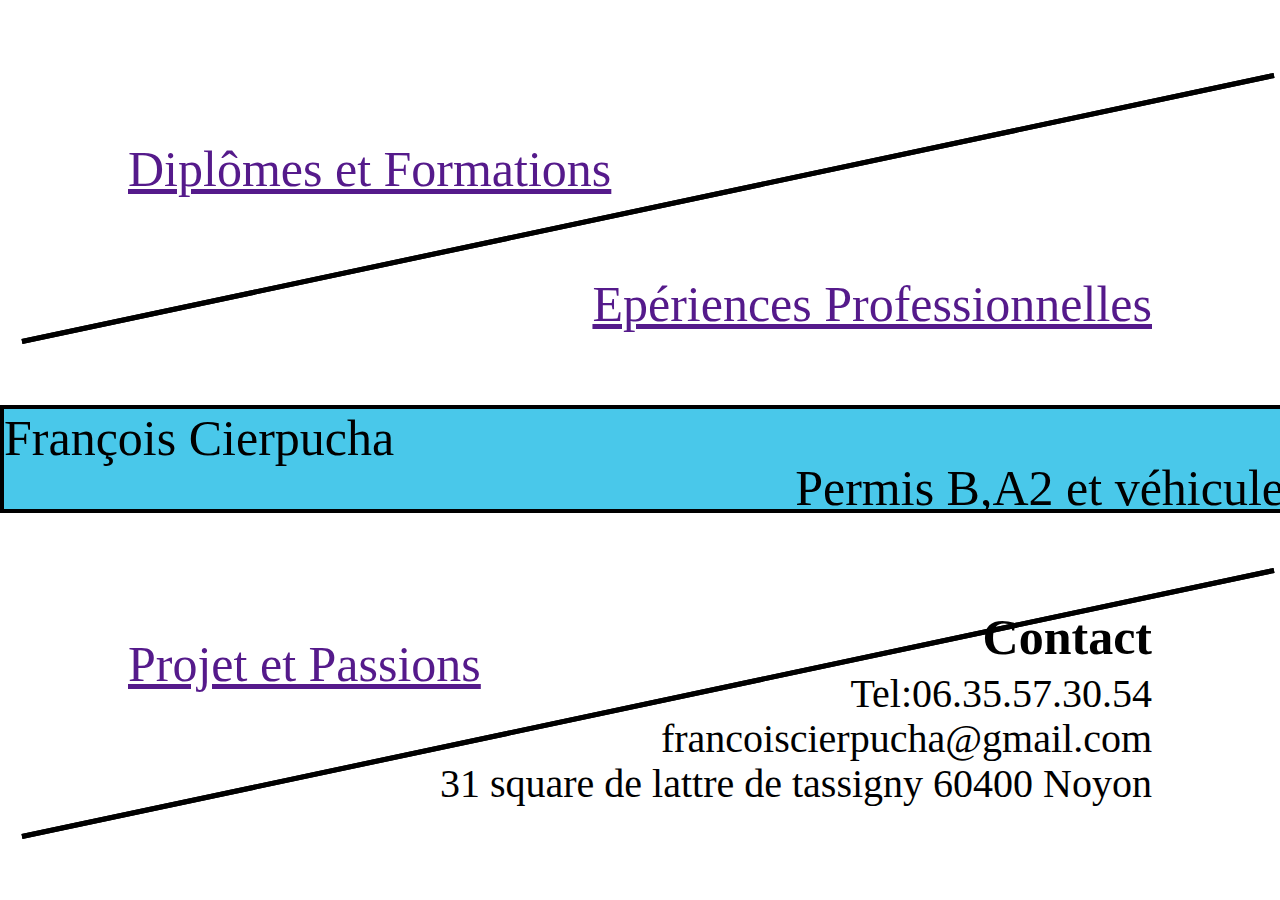
<file: index.html>
<!DOCTYPE html>
<html lang="en" dir="ltr" />
  <head>
    <meta charset="utf-8">
    <link rel="stylesheet" href="style.css" />
    <title>CV François Cierpucha</title>
  </head>
  <body>
    <!--  <div id="studentpicture">
        <img src="image/diplome-e1546155954245.jpg" alt="student picture">
      </div>-->
      <!--<div id="clavier">
        <img src="image/clavier-azerty.jpg" alt="Clavier Azerty">
      </div>-->
    <p class="Paper"><a href="">Diplômes et Formations</a></p>
    <div id="line1">
      <hr color="black" size="5">
    </div>
    <p class="exp"><a href="">Epériences Professionnelles</a></p>
    <div id="centerrectangel">
      <p class="Name">François Cierpucha</p>
      <p class="Allowed">Permis B,A2 et véhicule</p>
    </div>
    <p class="project"><a href="">Projet et Passions</a></p>
    <p class="contact"><b>Contact</b></p>
    <p class="Tel">Tel:06.35.57.30.54</p>
    <p class="Mail">francoiscierpucha@gmail.com</p>
    <p class="address">31 square de lattre de tassigny 60400 Noyon</p>
    <div id="line2">
      <hr color="black" size="5">
    </div>
  </body>
</html>


<!--  <div id="triangle"></div>-->
</file>
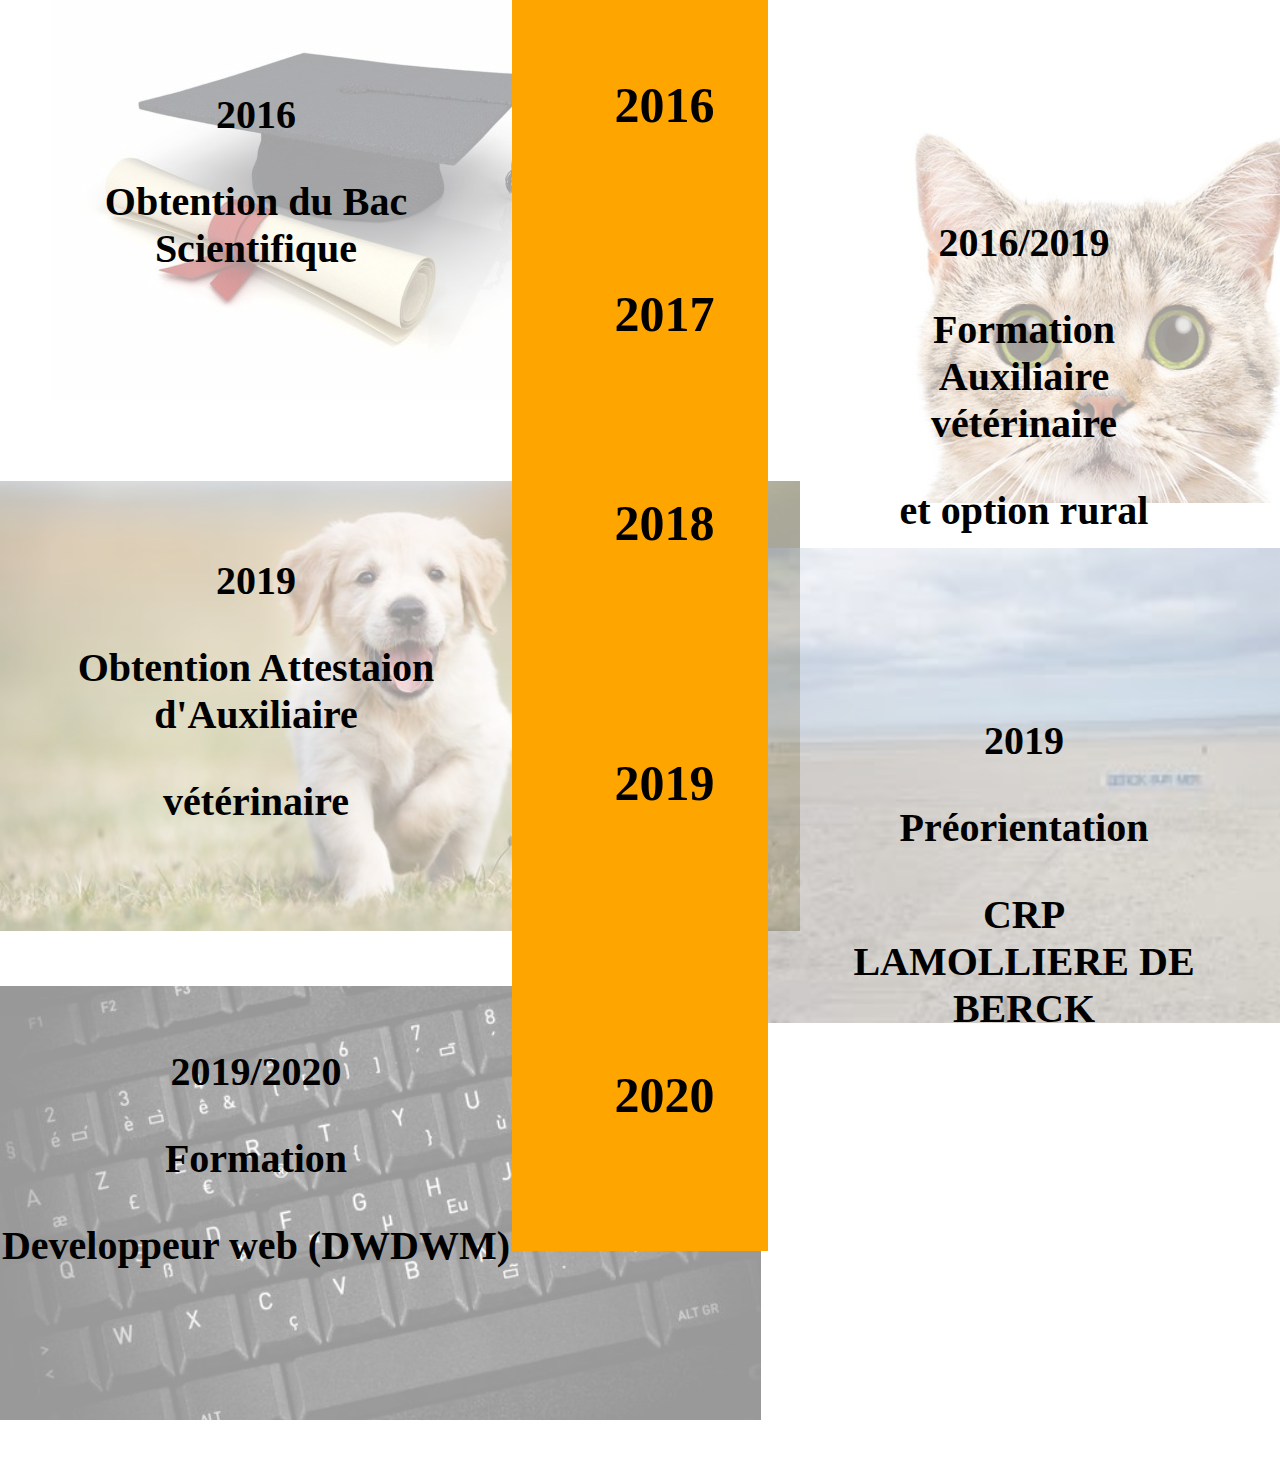
<file: deuxièmre version/diplome/index.html>
<!DOCTYPE html>
<html lang="fr" dir="ltr" />
  <head>
    <meta charset="utf-8">
    <link rel="stylesheet" href="style.css">
    <title>Diplome et Formation</title>
  </head>
  <body>
    <div class="leftboxpicture">
      <div id="diplome"><img src="../image/diplome-e1546155954245.jpg" alt="photo de diplome"></div>
      <div id="dog"><img src="../image/photo-de-chien.jpg" height="450px" width="800px" alt="photo de chien"></div>
      <div id="clavier"><img src="../image/clavier.jpeg" height="434px" width="761px" alt="photo de clavier"></div>
    </div>
    <div class="leftboxword">
      <div id="d2016">
        <p><font face="Arial Narrow"><center><b>2016</b></center></font></p>
        <p><font face="Arial Narrow"><center><b>Obtention du Bac Scientifique</b><center></font></p>
      </div>
      <div id="d2019">
        <p><font face="Arial Narrow"><center><b>2019</b></center></font></p>
        <p><font face="Arial Narrow"><center><b>Obtention Attestaion d'Auxiliaire</b><center></font></p>
        <p><font face="Arial Narrow"><center><b>vétérinaire</b><center></font></p>
      </div>
      <div id="lamanu">
        <p><font face="Arial Narrow"><center><b>2019/2020</b></center></font></p>
        <p><font face="Arial Narrow"><center><b>Formation</b></center></font></p>
        <p><font face="Arial Narrow"><center><b>Developpeur web (DWDWM)</b></center></font></p>
      </div>
    </div>
    <div class="middlebox">
      <div class="date">
        <div id="date2016"><p><font face="Arial Narrow"><b>2016</b></p></div>
        <div id="date2017"><p><font face="Arial Narrow"><b>2017</b></p></div>
        <div id="date2018"><p><font face="Arial Narrow"><b>2018</b></p></div>
        <div id="date2019"><p><font face="Arial Narrow"><b>2019</b></p></div>
        <div id="date2020"><p><font face="Arial Narrow"><b>2020</b></p></div>
      </div>
    </div>
    <div class="rightboxpicture">
      <div id="cat"><img src="../image/chat-trop-chou-600x420.jpg" height="375px" width="550px" alt="photo de chat"></div>
      <div id="beach"><img src="../image/plage.jpeg" height="475px" width="761px" alt="photo de berck-sur-mer"></div>
    </div>
    <div class="rightboxword">
      <div id="ifsa">
        <p><font face="Arial Narrow"><center><b>2016/2019</b></center></font></p>
        <p><font face="Arial Narrow"><center><b>Formation Auxiliaire vétérinaire</b></center></font></p>
        <p><font face="Arial Narrow"><center><b>et option rural</b></center></font></p>
      </div>
      <div id="Berck">
        <p><font face="Arial Narrow"><center><b><b>2019</b></center></font></p>
        <p><font face="Arial Narrow"><center><b>Préorientation</b></center></font></p>
        <p><font face="Arial Narrow"><center><b>CRP LAMOLLIERE DE BERCK</b></center></font></p>
      </div>
    </div>
  </body>
</html>
</file>
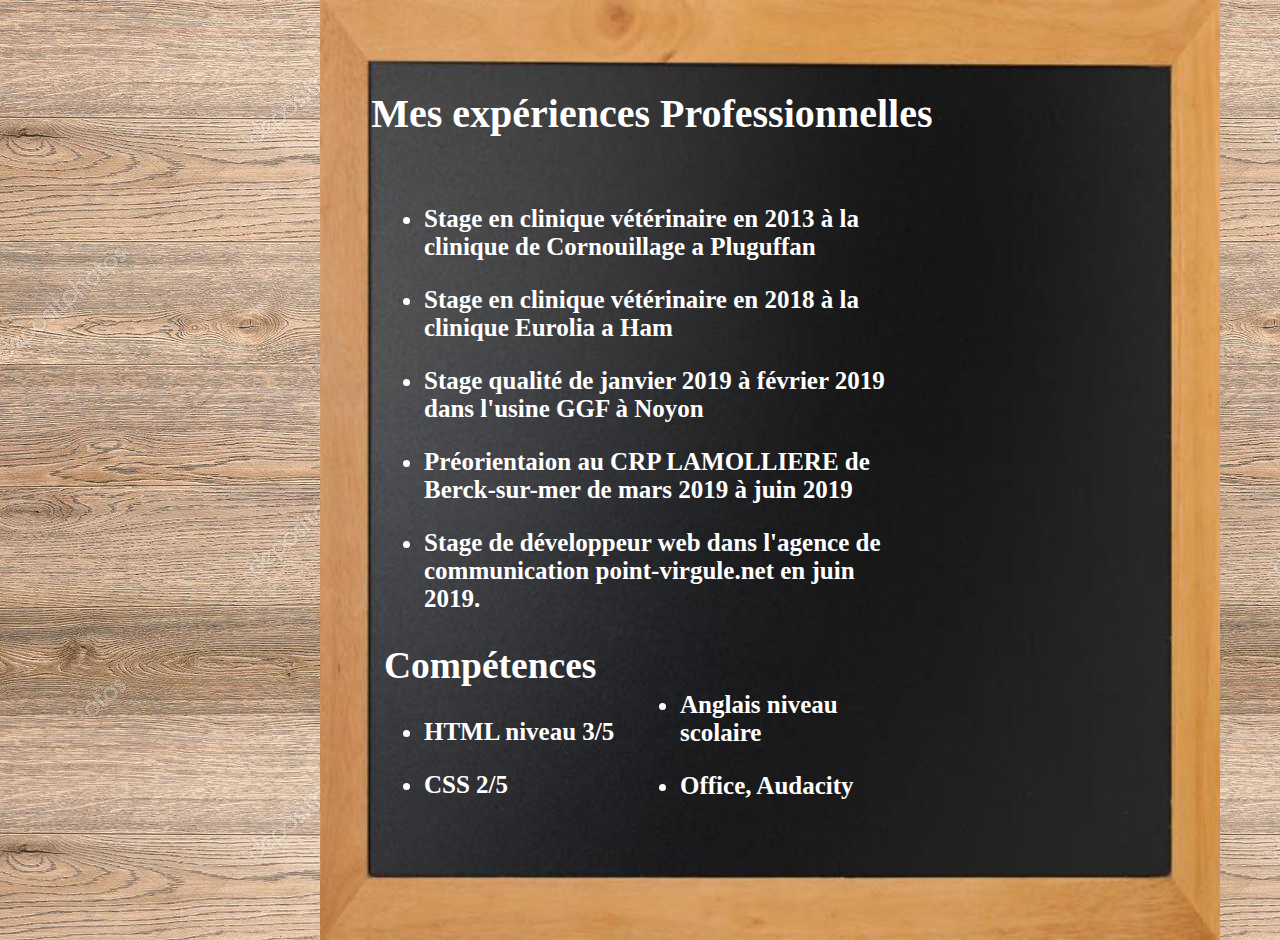
<file: deuxièmre version/expérience/index.html>
<!DOCTYPE html>
<html lang="fr" dir="ltr" />
  <head>
    <meta charset="utf-8">
    <link rel="stylesheet" href="style.css">
    <title>Expérince Professionnel</title>
  </head>
  <body>
      <img id="ardoise" src="../image/Ardoise.jpg" alt="#">
      <h1>Mes expériences Professionnelles</h1>
      <div id="paragraph">
        <ul>
          <li><p><strong>Stage en clinique vétérinaire en 2013 à la clinique de Cornouillage a Pluguffan</strong></p></li>
          <li><p><strong>Stage en clinique vétérinaire en 2018 à la clinique Eurolia a Ham</strong></p></li>
          <li><p><strong>Stage qualité de janvier 2019 à février 2019 dans l'usine GGF à Noyon</strong></p></li>
          <li><p><strong>Préorientaion au CRP LAMOLLIERE de Berck-sur-mer de mars 2019 à juin 2019</strong></p></li>
          <li><p><strong>Stage de développeur web dans l'agence de communication point-virgule.net en juin 2019.</strong></p></li>
        </ul>
        <h2>Compétences</h2>
        <ul>
          <li><p><strong>HTML niveau 3/5</strong></p></li>
          <li><p><strong>CSS 2/5</strong></p></li>
        </ul>
      </div>
      <div id="paragraph2">
        <ul>
          <li><p><strong>Anglais niveau scolaire</strong></p></li>
          <li><p><strong>Office, Audacity</strong></p></li>
        </ul>
      </div>
  </body>
</html>
</file>
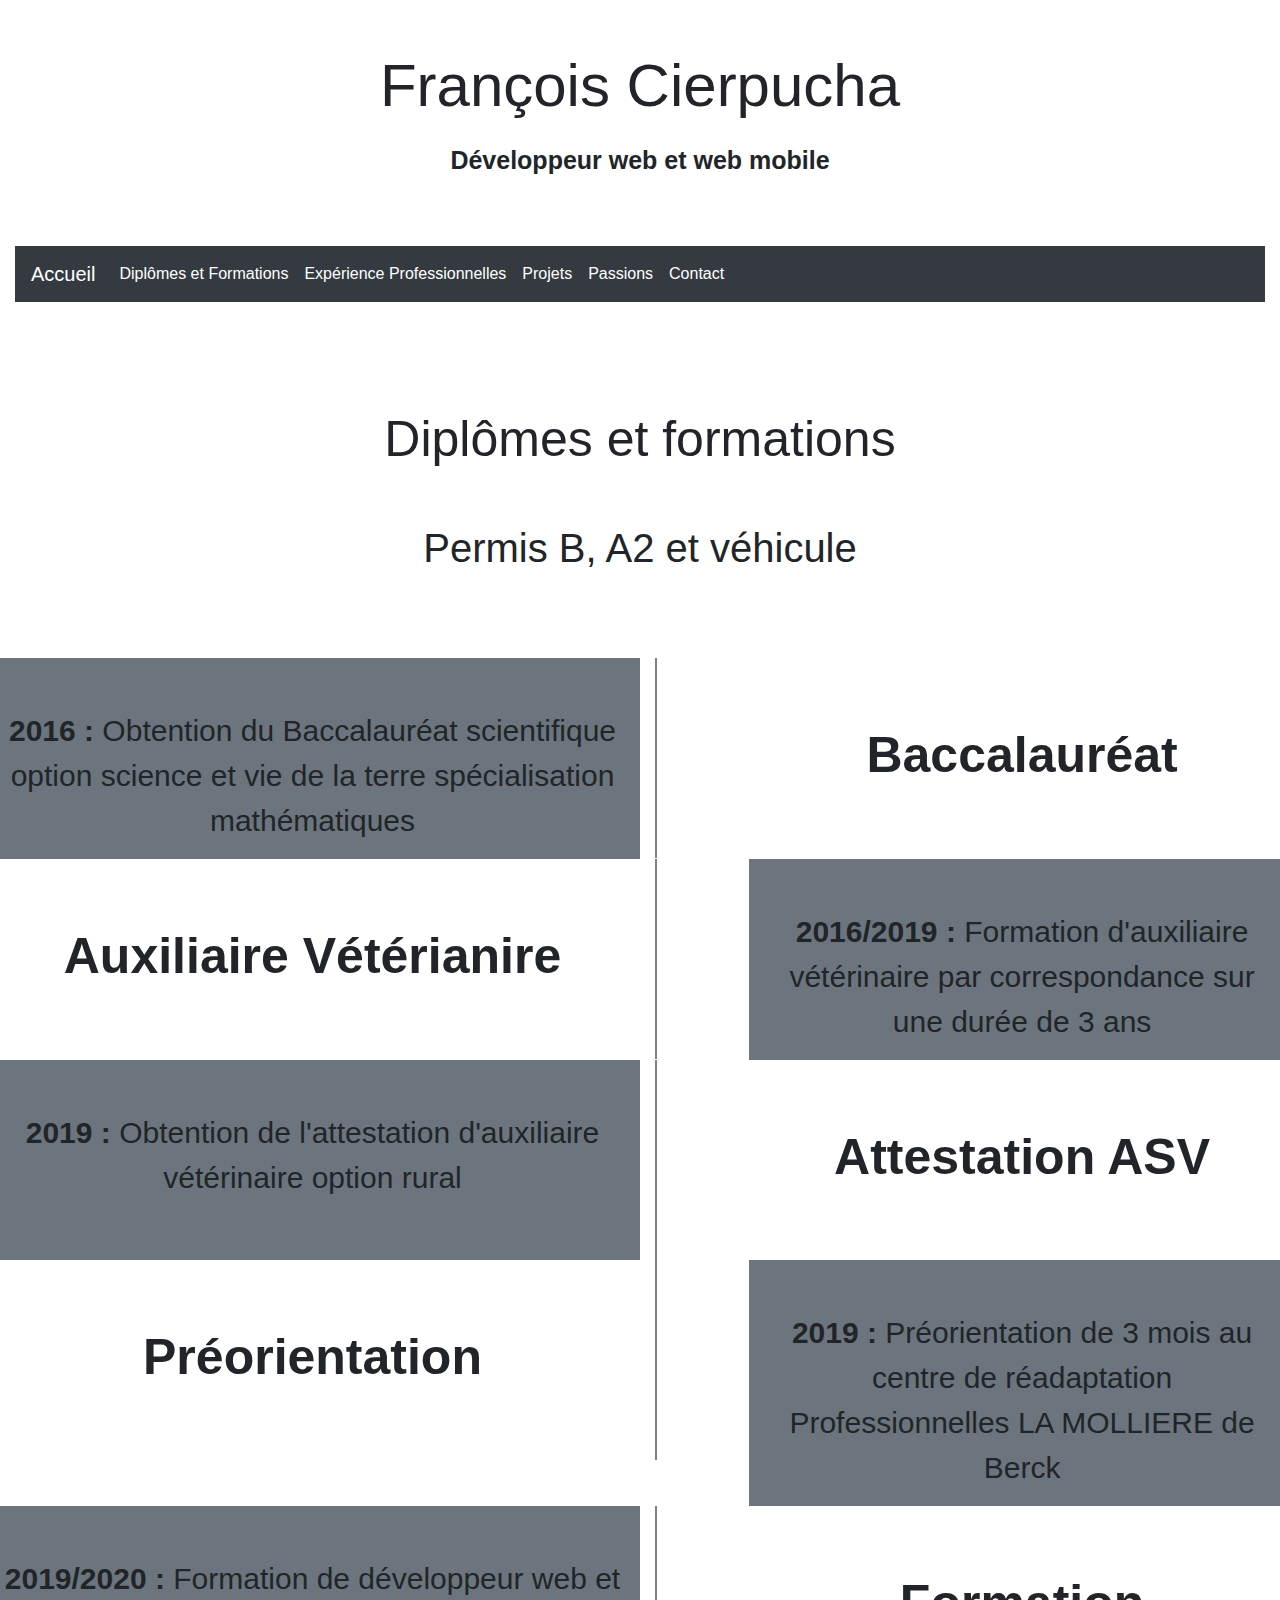
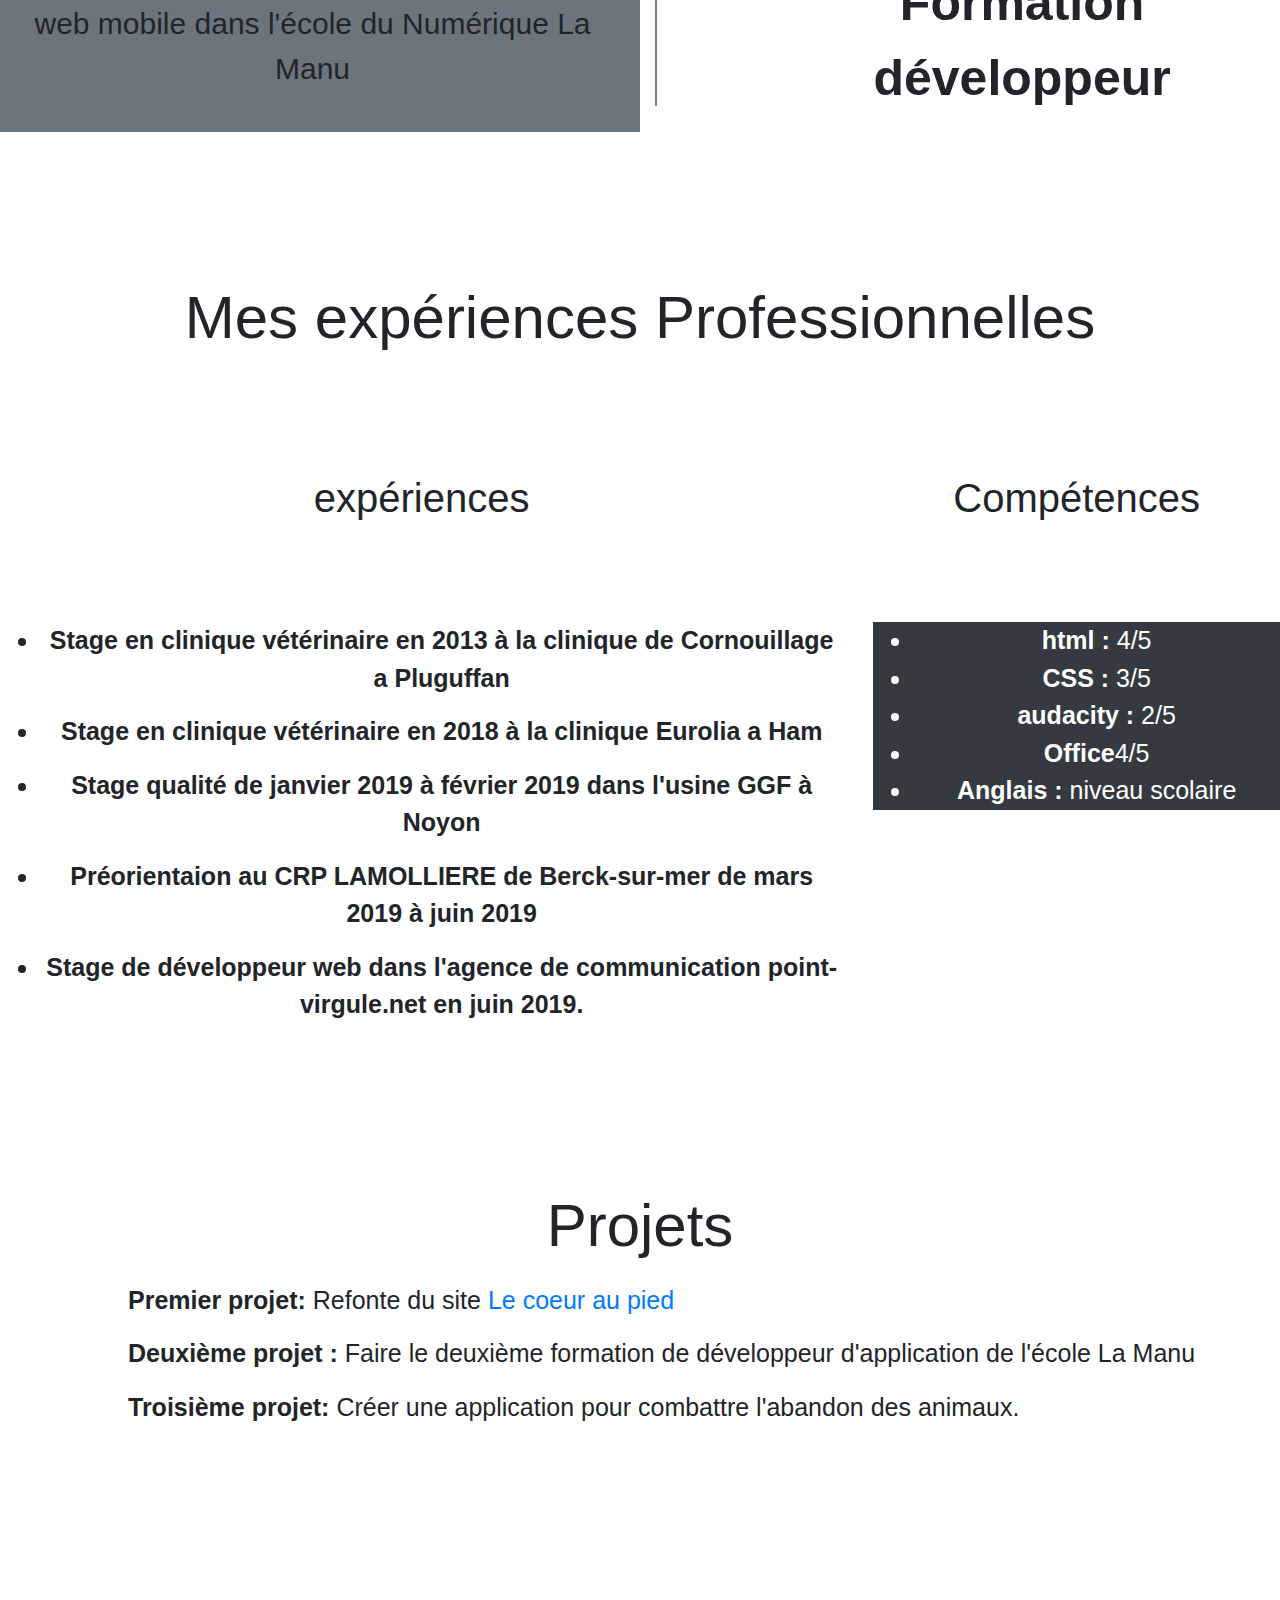
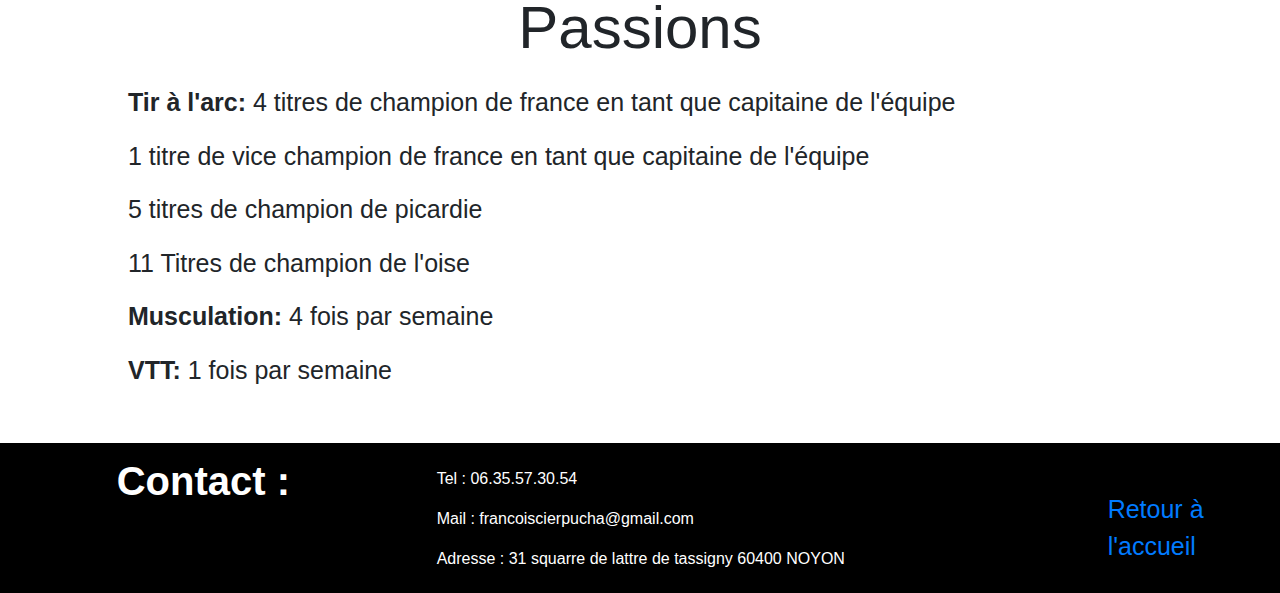
<file: deuxièmre version/home/index.html>
<!DOCTYPE html>
<html lang="fr" dir="ltr" />
  <head>
    <meta charset="utf-8">
    <meta name="viewport" content="width=device-width, initial-scale=1, shrink-to-fit=no"/>
    <link rel="stylesheet" href="https://stackpath.bootstrapcdn.com/bootstrap/4.3.1/css/bootstrap.min.css" integrity="sha384-ggOyR0iXCbMQv3Xipma34MD+dH/1fQ784/j6cY/iJTQUOhcWr7x9JvoRxT2MZw1T" crossorigin="anonymous">
    <link rel="stylesheet" href="style.css">
    <title>CV François Cierpucha</title>
  </head>
  <body>
    <div class="container-fluid">
      <header>
        <div class="row">
          <div class="col-md-12 text-center font-weight-bold">
            <h1> <a name="accueil-ancre"></a> François Cierpucha</h1>
            <p id="titre">Développeur web et web mobile</p>
          </div>
          <div class="col-md-12 text-center">
      </header>
<!-- navebar-->
        <nav class="navbar sticky-top navbar-expand-lg navbar-dark bg-dark">
          <a class="navbar-brand" href="#accueil-ancre">Accueil</a>
          <button class="navbar-toggler" type="button" data-toggle="collapse" data-target="#navbarNavAltMarkup" aria-controls="navbarNavAltMarkup" aria-expanded="false" aria-label="Toggle navigation">
            <span class="navbar-toggler-icon"></span>
          </button>
          <div class="collapse navbar-collapse" id="navbarNavAltMarkup">
            <div class="navbar-nav">
              <a class="nav-item nav-link active" href="#diplome-ancre">Diplômes et Formations <span class="sr-only">(current)</span></a>
              <a class="nav-item nav-link active" href="#expérience-ancre">Expérience Professionnelles</a>
              <a class="nav-item nav-link active" href="#projet-ancre">Projets</a>
              <a class="nav-item nav-link active" href="#passions-ancre">Passions</a>
              <a class="nav-item nav-link active" href="#contact-ancre">Contact</a>
            </div>
          </div>
        </nav>
        </div>
      </div>
<!--titre de la partie diplôme et formations-->
      <div class="row">
        <div class="col-md-12 text-center">
          <div class="d-f">
            <p><a name="diplome-ancre"></a> Diplômes et formations</p>
          </div>
        </div>
      </div>
<!--permis-->
      <div class="row">
        <div class="col-md-12 text-center">
          <div class="permis">
            <p>Permis B, A2 et véhicule</p>
          </div>
        </div>
      </div>
<!--diplome bac-->
      <div class="row">
        <div class="col-md-6 text-center bg-secondary">
          <div class="d-f-d">
            <p><strong>2016 : </strong>Obtention du Baccalauréat scientifique option science et vie de la terre spécialisation mathématiques</p>
          </div>
        </div>
        <div class="col-md-1">
          <div class="chrono-arrow"></div>
        </div>
        <div class="col-md-5 text-center font-weight-bold">
          <div class="d-f-t">
            <p>Baccalauréat</p>
          </div>
        </div>
      </div>
<!--formation ifsa-->
      <div class="row">
        <div class="col-md-6 text-center font-weight-bold">
          <div class="d-f-t">
            <p>Auxiliaire Vétérianire</p>
          </div>
        </div>
        <div class="col-md-1 text-center">
          <div class="chrono-arrow"></div>
        </div>
        <div class="col-md-5 text-center bg-secondary">
          <div class="d-f-d">
            <p><strong>2016/2019 : </strong>Formation d'auxiliaire vétérinaire par correspondance sur une durée de 3 ans</p>
          </div>
        </div>
      </div>
<!--Attestation auxiliaire vétérinaire-->
      <div class="row">
        <div class="col-md-6 text-center bg-secondary">
          <div class="d-f-d">
            <p><strong>2019 : </strong>Obtention de l'attestation d'auxiliaire vétérinaire option rural</p>
          </div>
        </div>
        <div class="col-md-1 text-center">
          <div class="chrono-arrow"></div>
        </div>
          <div class="col-md-5 text-center font-weight-bold">
            <div class="d-f-t">
              <p>Attestation ASV</p>
            </div>
          </div>
      </div>
<!--Préorientation la mollière-->
      <div class="row">
        <div class="col-md-6 text-center font-weight-bold">
          <div class="d-f-t">
            <p>Préorientation</p>
          </div>
        </div>
        <div class="col-md-1 text-center">
          <div class="chrono-arrow"></div>
        </div>
        <div class="col-md-5 text-center bg-secondary">
          <div class="d-f-d">
            <p><strong>2019 : </strong>Préorientation de 3 mois au centre de réadaptation Professionnelles LA MOLLIERE de Berck</p>
          </div>
        </div>
      </div>
<!--Formation développeur-->
      <div class="row">
        <div class="col-md-6 text-center bg-secondary">
          <div class="d-f-d">
            <p><strong>2019/2020 : </strong>Formation de développeur web et web mobile dans l'école du Numérique La Manu</p>
          </div>
        </div>
        <div class="col-md-1 text-center">
          <div class="chrono-arrow"></div>
        </div>
        <div class="col-md-5 text-center font-weight-bold">
          <div class="d-f-t">
            <p>Formation développeur</p>
          </div>
        </div>
      </div>
<!--expérience pro-->
      <div class="row">
        <div class="col-md-12 text-center font-weight-bold">
          <h2><a name="expérience-ancre"></a> Mes expériences Professionnelles</h2>
        </div>
      </div>
      <div class="row">
        <div class="col-md-8 text-center font-weight-blod">
          <h3>expériences</h3>
          <div class="xp-list">
           <ul>
             <li><p><strong>Stage en clinique vétérinaire en 2013 à la clinique de Cornouillage a Pluguffan</strong></p></li>
             <li><p><strong>Stage en clinique vétérinaire en 2018 à la clinique Eurolia a Ham</strong></p></li>
             <li><p><strong>Stage qualité de janvier 2019 à février 2019 dans l'usine GGF à Noyon</strong></p></li>
             <li><p><strong>Préorientaion au CRP LAMOLLIERE de Berck-sur-mer de mars 2019 à juin 2019</strong></p></li>
             <li><p><strong>Stage de développeur web dans l'agence de communication point-virgule.net en juin 2019.</strong></p></li>
           </ul>
         </div>
        </div>
<!--compétences-->
        <div class="col-md-4 text-center ">
          <h3>Compétences</h3>
          <ul class="text-white bg-dark">
            <div class="xp-list">
             <li><strong>html : </strong>4/5</li>
             <li> <strong>CSS : </strong>3/5</li>
             <li> <strong>audacity : </strong>2/5</li>
             <li><strong>Office</strong>4/5</li>
             <li><strong>Anglais : </strong>niveau scolaire</li>
             </div>
          </ul>
        </div>
      </div>
<!--Projet-->
      <div class="row">
        <div class="col-md-12 text-center">
          <h2><a name="projet-ancre"></a>Projets</h2>
        </div>
      </div>
      <div class="row">
        <div class="col-md-12">
          <div class="projets-passions">
            <p><strong>Premier projet:</strong> Refonte du site <a href="https://www.pachyonychie-congenitale-lecoeuraupied.com/">Le coeur au pied</a></p>
            <p><strong>Deuxième projet : </strong>Faire le deuxième formation de développeur d'application de l'école La Manu</p>
            <p><strong>Troisième projet:</strong> Créer une application pour combattre l'abandon des animaux.</p>
         </div>
        </div>
      </div>
<!--passions-->
      <div class="row">
        <div class="col-md-12 text-center">
          <h2> <a name="passions-ancre"></a> Passions</h2>
        </div>
        <div class="col-md-12">
          <div class="projets-passions">
           <p><strong>Tir à l'arc:</strong> 4 titres de champion de france en tant que capitaine de l'équipe </p>
             <p>1 titre de vice champion de france en tant que capitaine de l'équipe</p>
             <p>5 titres de champion de picardie</p>
             <p>11 Titres de champion de l'oise</p>
           <p><strong>Musculation:</strong> 4 fois par semaine</p>
           <p><strong>VTT:</strong> 1 fois par semaine</p>
         </div>
        </div>
      </div>
<!--contact-->
      <div class="row contact ">
        <h4 class="col-md-4 text-white text-center font-weight-bold"> <a name="contact-ancre"></a> Contact :</h4>
        <div class="col-md-6  pt-4 text-white">
          <p>Tel : 06.35.57.30.54</p>
          <p>Mail : francoiscierpucha@gmail.com</p>
          <p>Adresse : 31 squarre de lattre de tassigny 60400 NOYON</p>
        </div>
        <div class="col-md-2 return">
          <a class="nav-item nav-link active" href="#accueil-ancre">Retour à l'accueil</a>
      </div>
      </div>
    </div>
    <script src="https://code.jquery.com/jquery-3.3.1.slim.min.js" integrity="sha384-q8i/X+965DzO0rT7abK41JStQIAqVgRVzpbzo5smXKp4YfRvH+8abtTE1Pi6jizo" crossorigin="anonymous"></script>
  <script src="https://cdnjs.cloudflare.com/ajax/libs/popper.js/1.14.7/umd/popper.min.js" integrity="sha384-UO2eT0CpHqdSJQ6hJty5KVphtPhzWj9WO1clHTMGa3JDZwrnQq4sF86dIHNDz0W1" crossorigin="anonymous"></script>
  <script src="https://stackpath.bootstrapcdn.com/bootstrap/4.3.1/js/bootstrap.min.js" integrity="sha384-JjSmVgyd0p3pXB1rRibZUAYoIIy6OrQ6VrjIEaFf/nJGzIxFDsf4x0xIM+B07jRM" crossorigin="anonymous"></script>
  </body>
</html>
</file>
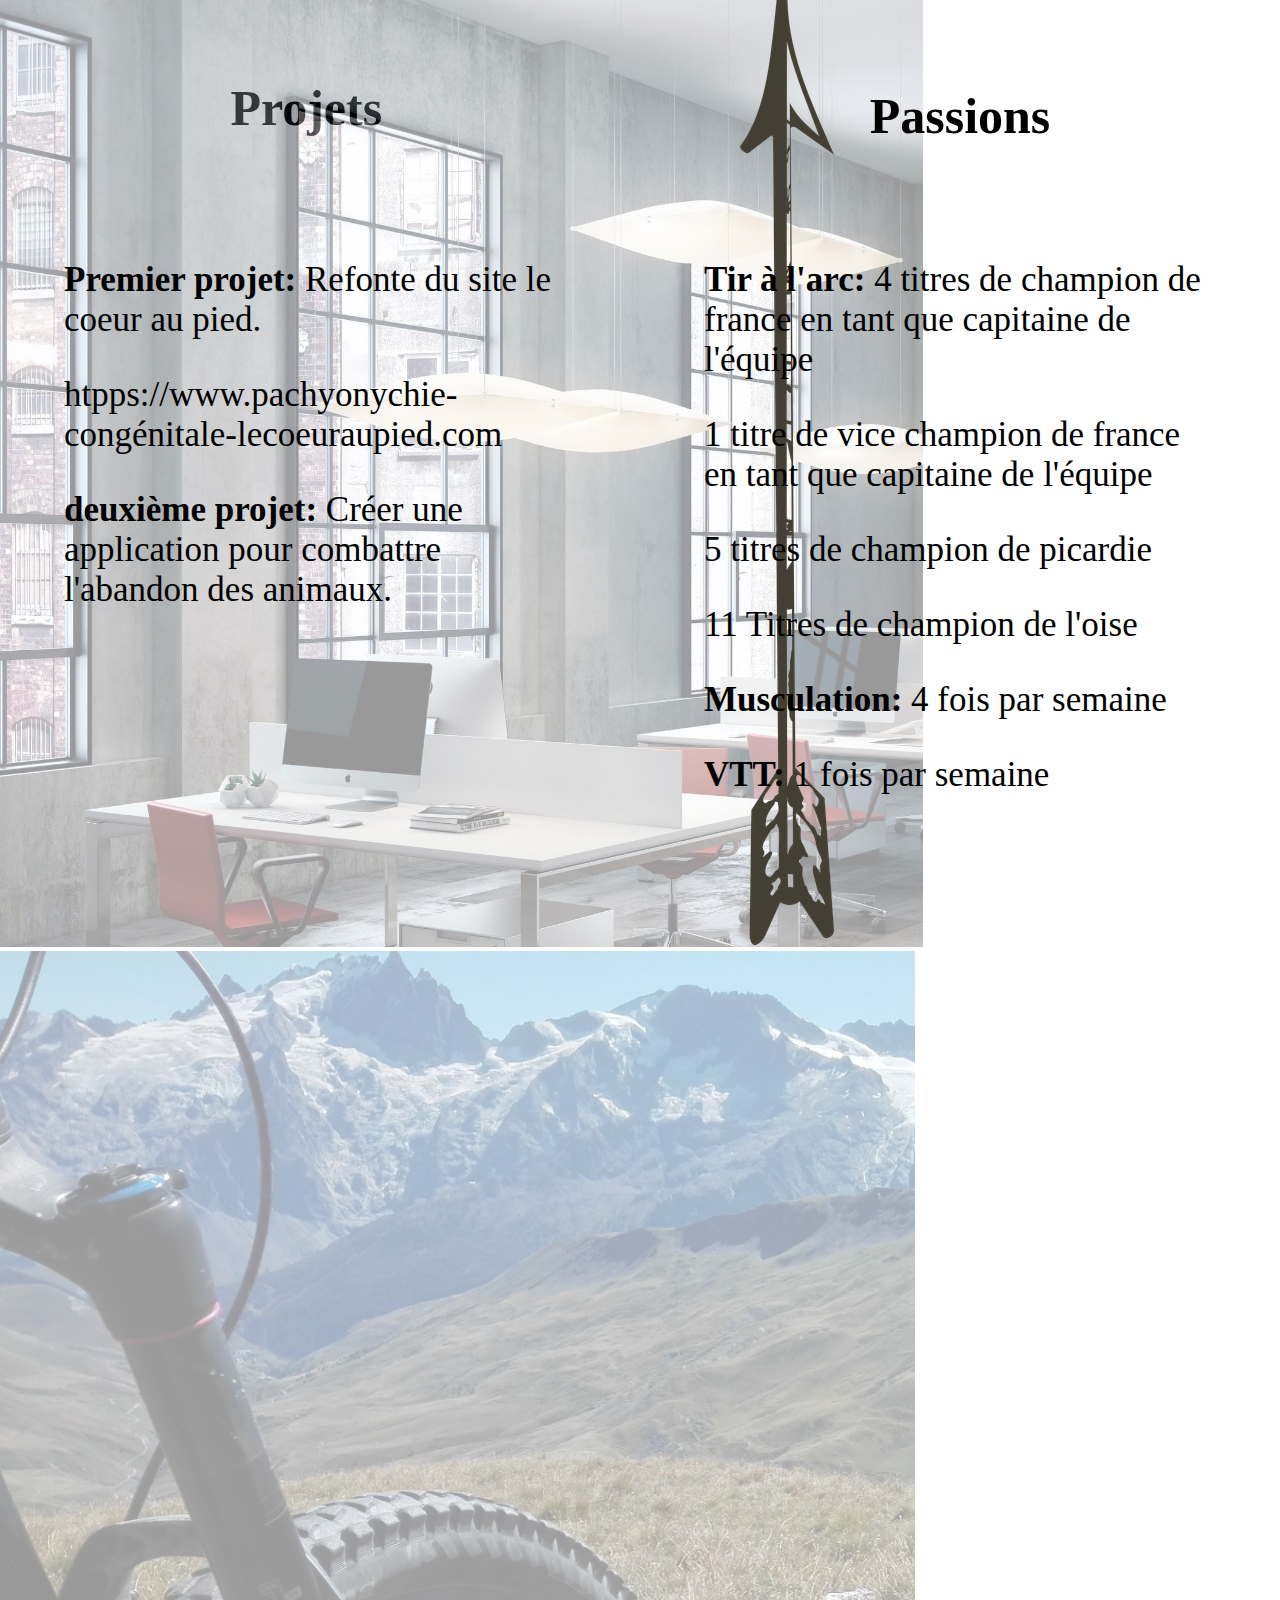
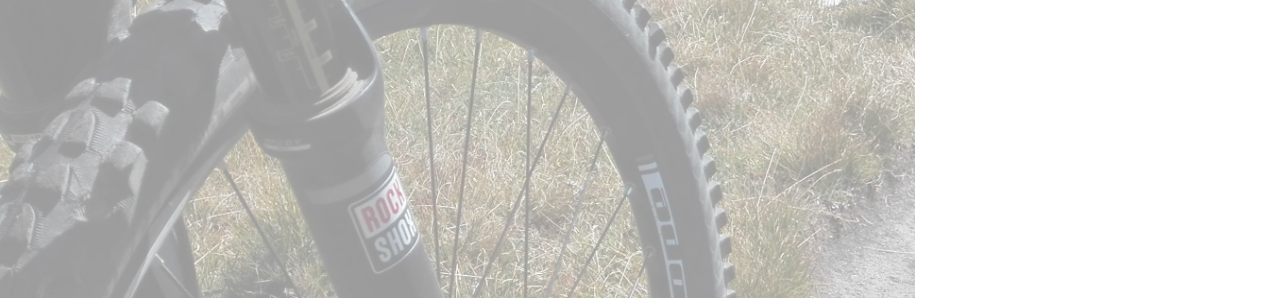
<file: deuxièmre version/projet/index.html>
<!DOCTYPE html>
<html lang="fr" dir="ltr" />
  <head>
    <meta charset="utf-8">
    <link rel="stylesheet" href="style.css">
    <title>Projets et passions</title>
  </head>
  <body>
    <h1 id="project">Projets</h1>
    <div class="bureau">
      <img src="../image/bureau2.jpg" width="923px" alt="image de bureau">
    </div>
    <div class="leftbloc">
        <p><b>Premier projet:</b> Refonte du site le coeur au pied.</p>
        <a href="https://www.pachyonychie-congenitale-lecoeuraupied.com/">htpps://www.pachyonychie-congénitale-lecoeuraupied.com</a>
        <p><b>deuxième projet:</b> Créer une application pour combattre l'abandon des animaux.</p>
      </div>
      <img id="arrow"src="../image/arrow.jpg" alt="arrow">
      <h2 id="Passion"><center>Passions<center></h2>
      <div class="vtt">
        <img src=" ../image/vtt2.jpg"  width= "915px" height="947px" alt="Photo d'un VTT">
      </div>
        <div class="rightbloc">
        <p><b>Tir à l'arc:</b> 4 titres de champion de france en tant que capitaine de l'équipe </p>
        <p>1 titre de vice champion de france en tant que capitaine de l'équipe</p>
        <p>5 titres de champion de picardie</p>
        <p>11 Titres de champion de l'oise</p>
        <p><b>Musculation:</b> 4 fois par semaine</p>
        <p><b>VTT:</b> 1 fois par semaine</p>
      </div>
  </body>
</html>
</file>
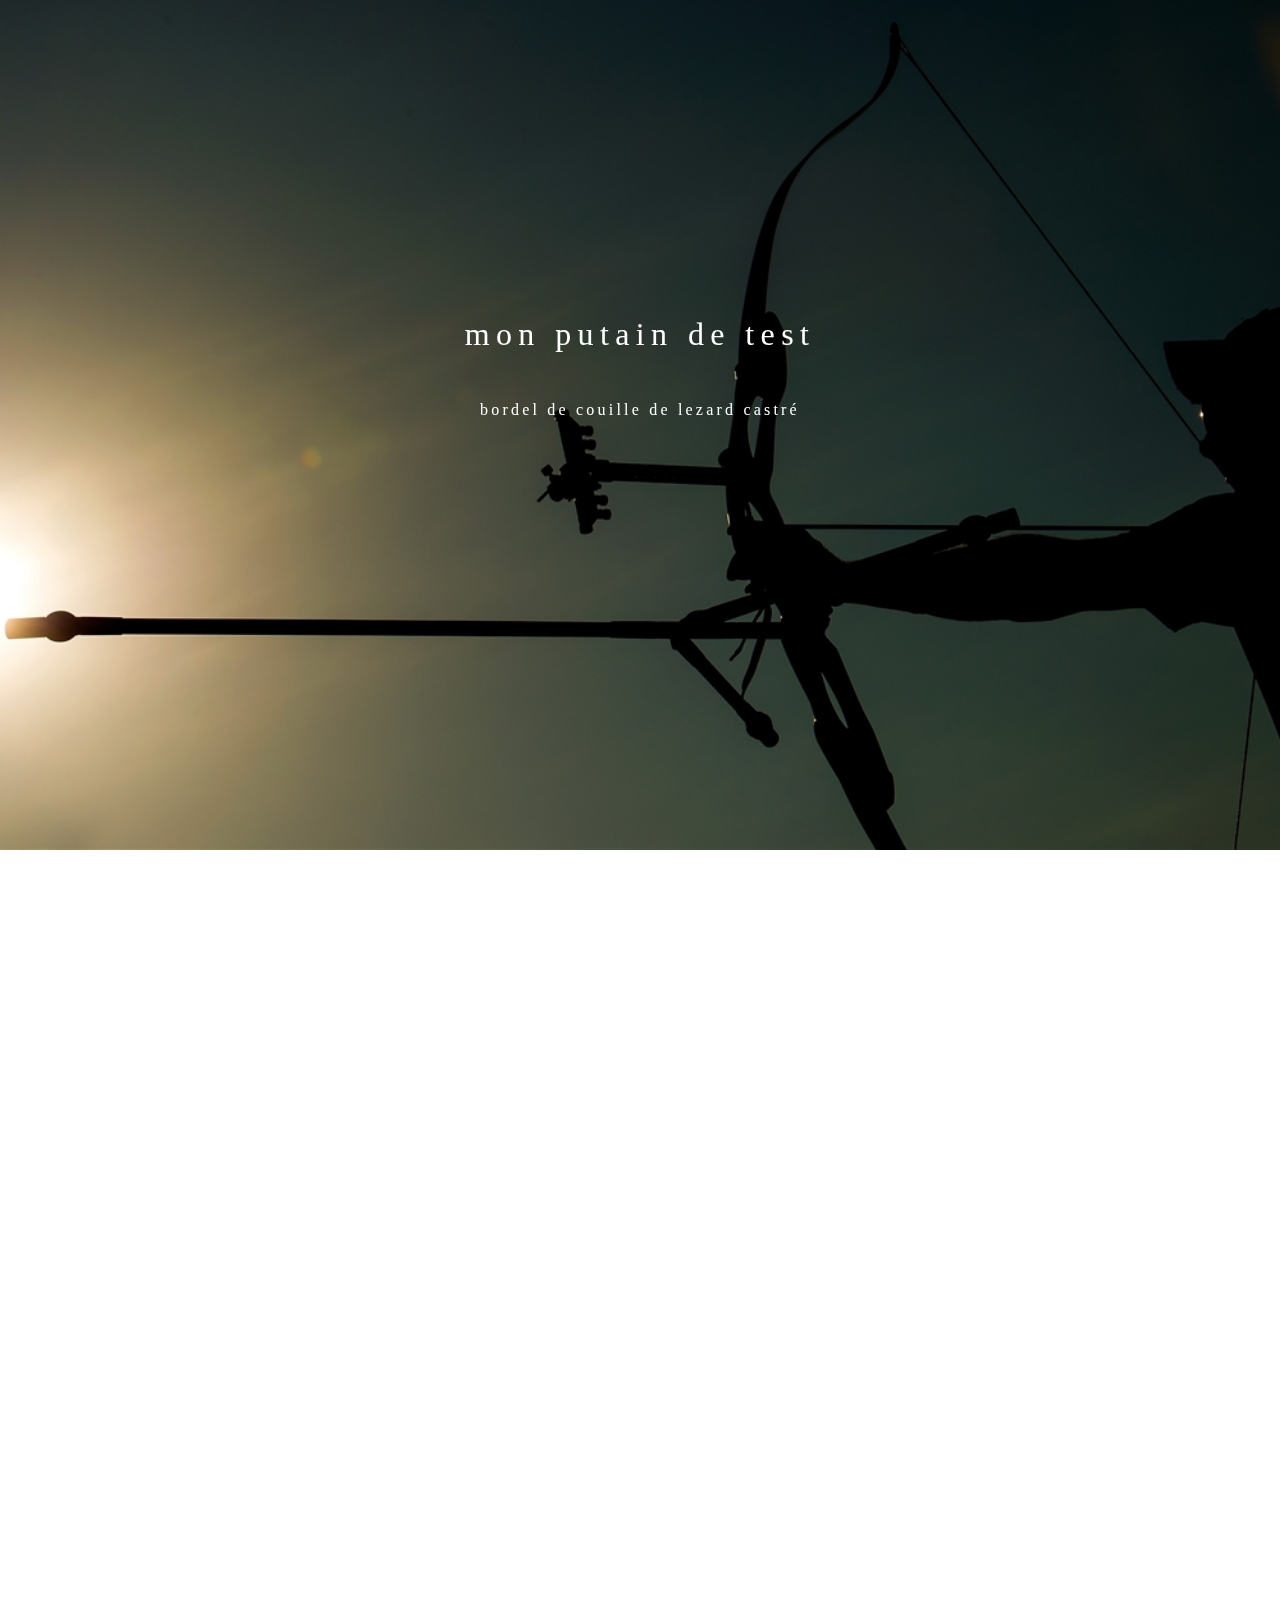
<file: deuxièmre version/home/parallaxe.html>
<!doctype html>
<html lang="fr" dir="ltr">
  <head>
      <meta charset="utf-8"/>
      <meta name="viewport" content="width=device-width, initial-scale=1, shrink-to-fit=no"/>
        <link rel="stylesheet" href="https://stackpath.bootstrapcdn.com/bootstrap/4.1.3/css/bootstrap.min.css" integrity="sha384-MCw98/SFnGE8fJT3GXwEOngsV7Zt27NXFoaoApmYm81iuXoPkFOJwJ8ERdknLPMO" crossorigin="anonymous"/>
        <link rel="stylesheet" href="parallaxe.css">
        <title>test</title>
  </head>
  <body>
    <header>
      <h1>mon putain de test</h1>
      <p>bordel de couille de lezard castré</p>
    </header>
    <p>fff</p>
    <p>fff</p>
    <p>fff</p>
    <p>fff</p>
    <p>fff</p><p>fff</p><p>fff</p><p>fff</p><p>fff</p><p>fff</p><p>fff</p><p>fff</p><p>fff</p><p>fff</p><p>fff</p><p>fff</p><p>fff</p><p>fff</p>
<p>fff</p><p>fff</p><p>fff</p><p>fff</p><p>fff</p><p>fff</p><p>fff</p><p>fff</p><p>fff</p>
<p>fff</p><p>fff</p><p>fff</p><p>fff</p><p>fff</p><p>fff</p><p>fff</p><p>fff</p><p>fff</p><p>fff</p>
<p>fff</p><p>fff</p><p>fff</p><p>fff</p><p>fff</p><p>fff</p><p>fff</p><p>fff</p><p>fff</p><p>fff</p>
<p>fff</p><p>fff</p><p>fff</p><p>fff</p><p>fff</p><p>fff</p><p>fff</p><p>fff</p><p>fff</p><p>fff</p>
<p>fff</p><p>fff</p><p>fff</p><p>fff</p><p>fff</p><p>fff</p><p>fff</p><p>fff</p><p>fff</p>

    <script src="https://code.jquery.com/jquery-3.3.1.slim.min.js" integrity="sha384-q8i/X+965DzO0rT7abK41JStQIAqVgRVzpbzo5smXKp4YfRvH+8abtTE1Pi6jizo" crossorigin="anonymous"></script>
    <script src="https://cdnjs.cloudflare.com/ajax/libs/popper.js/1.14.3/umd/popper.min.js" integrity="sha384-ZMP7rVo3mIykV+2+9J3UJ46jBk0WLaUAdn689aCwoqbBJiSnjAK/l8WvCWPIPm49" crossorigin="anonymous"></script>
    <script src="https://stackpath.bootstrapcdn.com/bootstrap/4.1.3/js/bootstrap.min.js" integrity="sha384-ChfqqxuZUCnJSK3+MXmPNIyE6ZbWh2IMqE241rYiqJxyMiZ6OW/JmZQ5stwEULTy" crossorigin="anonymous"></script>
  </body>
</html>
</file>
<file: style.css>
#studentpicture{
  opacity: 0.4;
  float: left;
}
.Paper{
  position: absolute;
  top:10%;
  left:10%;
  font-size: 50px;
  text-decoration: none;
}
#clavier{
  opacity: 0.4;
  float: right;
}
.exp{
  position: absolute;
  top:25%;
  right:10%;
  font-size: 50px;
}
#line1{
  position: absolute;
  top:22%;
  width: 100%;
  transform: rotate(348deg);
}
#centerrectangel{
  position:absolute;
  top: 45%;
  width: 100%;
	height: 100px;
  left: 0px;
  background-color: #49c8ea;
  border: 4px black solid;
}
.Name{
  position: absolute;
  top:-50%;
  font-size: 50px;
  float: left;
}
.Allowed{
  font-size: 50px;
  float: right;
}
.project{
  position: absolute;
  top:65%;
  left: 10%;
  font-size: 50px;
}
.contact{
  position: absolute;
  top:62%;
  right: 10%;
  font-size: 50px
}
.Tel{
  position: absolute;
  top: 70%;
  right: 10%;
  font-size: 40px;
}
.Mail{
  position: absolute;
  top: 75%;
  right: 10%;
  font-size: 40px;
}
.address{
  position: absolute;
  top:80%;
  right: 10%;
  font-size: 40px;
}
#line2{
  position: absolute;
  top:77%;
  width: 100%;
  transform: rotate(348deg);
}


/*
#triangle{
width:0px;
height: 0px;
border-left: 18px;
border-right: 18px;
border-bottom: 30px solid blue;
}
</file>
<file: deuxièmre version/diplome/style.css>
body{
  margin: 0;
}
.leftboxpicture{
  position: absolute;
  left: 0%;
  right: 60%;
  opacity: 0.4;
}
#diplome{
  padding: 0% 10%;
}
#dog{
  padding: 15% 0% 0%;
}
#clavier{
 padding: 10% 0%;
}
.leftboxword{
  position: absolute;
  left: 0%;
  right: 60%;
  font-size: 40px;
}
#d2016{
  padding: 10% 10%;
}
#d2019{
padding: 30% 10% 0%;
}
#lamanu{
padding: 28% 0%;
}
.middlebox{
  position: absolute;
  left: 40%;
  right: 40%;
  font-size: 50px;
  margin: 0;
  background-color: orange;
}
#date2016{
  padding: 10% 40%;
}
#date2017 {
  padding: 10% 40%;
}
#date2018 {
  padding: 10% 40%;
}
#date2019 {
  padding: 30% 40%;
}
#date2020{
  padding: 30% 40%;
}
.rightboxpicture{
  position: absolute;
  left: 60%;
  right: 0%;
  opacity: 0.4;
}
#cat{
  padding: 25% 15% 0%;
}
#beach{
  padding: 8% 0%;
}
.rightboxword{
  position: absolute;
  left: 60%;
  right: 0%;
  font-size: 40px;
}
#ifsa{
padding: 35% 15% 0%;
}
#Berck{
padding: 20% 15%;
}
</file>
<file: deuxièmre version/expérience/style.css>
body{
  margin: 0;
  background-image: url(../image/parquet.jpg);
}
#ardoise{
  position: absolute;
  left:25%;
  width: 900px;
  height: 940px;
}
h1{
  margin: 0;
  color: white;
  position: absolute;
  left: 29%;
  top: 10%;
  font-size: 40px;
}
#paragraph{
position: absolute;
left: 30%;
right: 30%;
top: 20%;
color: white;
font-size: 25px
}
#paragraph2{
  position: absolute;
  left: 50%;
  right:30%;
  top: 74%;
  color: white;
  font-size: 25px
}
</file>
<file: deuxièmre version/home/style.css>
body{
  margin: 0;
  padding: 0;
}
h1{
  margin-top: 50px;
  margin-bottom: 20px;
  font-size: 60px;
}
#titre{
  font-size: 25px;
  padding-bottom: 50px;
}
.permis{
  font-size: 40px;
  padding-top: 2%;
  padding-bottom: 5%;
}
.d-f{
  padding-top: 100px;
  font-size: 50px;
}
.d-f-d{
  padding-top: 50px;
  font-size: 30px;
}
.chrono-arrow{
  width: 2px;
  height: 200px;
  background-color: grey;
  padding: 0;
}
.d-f-t{
  padding-top: 60px;
  font-size: 50px;
}
h2{
  margin-top: 150px;
  margin-bottom: 20px;
  font-size: 60px;
}
.xp-list{
  font-size: 25px;
}
h3{
  font-size: 40px;
  margin-top: 100px;
  margin-bottom: 100px;
}
.projets-passions{
  font-size: 25px;
  padding-left: 10%;
}
.tal{
  margin-left: 7%;
}
.contact{
  margin-top: 3%;
  background-color: black;
  height: 150px;
}
h4{
  padding-top: 1%;
  font-size: 40px;
}
.return{
  padding-top: 3%;
  font-size: 25px;
}
</file>
<file: deuxièmre version/projet/style.css>
body{
  margin: 0;
}
#arrow{
  transform: rotate(90deg);
  position: absolute;
  top: 25%;
  left:24%;
}
#project{
  position: absolute;
  top:5%;
  left: 18%;
  right: 45%;
  font-size: 50px;
}
.leftbloc{
  position: absolute;
  top: 25%;
  left: 5%;
  right: 55%;
  font-size: 35px;
}
#Passion{
  position: absolute;
  left: 55%;
  right: 5%;
  top: 5%;
  font-size: 50px;
}
.rightbloc{
  position: absolute;
  left: 55%;
  right: 5%;
  top: 25%;
  font-size: 35px
}
a{
  text-decoration: none;
  color: black;
}
.vtt{
  margin: 0;
  float: left;
  opacity: 0.4;
}
.bureau{
  margin: 0;
  float: left;
  opacity: 0.4;
}
</file>
<file: deuxièmre version/home/parallaxe.css>
html{
  height: 100%;
  overflow: hidden;
}
body{
  color: #fff;
  margin: 0;
  padding: 0;
  perspective: 1px;
  transform-style: preserve-3d;
  height: 100%;
  overflow-y: scroll;
  overflow-x: hidden;
  font-family: "luna";
}
header{
  box-sizing: border-box;
  min-height: 100vh;
  padding: 30vw 0 5vw;
  position: relative;
  transform-style: inherit;
  widht: 100vw;
}
header, h1{
  margin-top: -100px;
}
header, header:before{
  background: 50% 50% / cover;
}
header::before{
  bottom: 0;
  content: "";
  left: 0;
  position: absolute;
  right: 0;
  top: 0;
  display: block;
  background-image: url(../image/tal.jpg);
  background-size: cover;
  transform-origin: center center 0;
  transform: translateZ(-1px) scale(2);
  z-index: -1;
  min-height: 100vh;
}
header * {
  font-weight: normal;
  letter-spacing: 0.2em;
  text-align: center;
  margin: 0;
  padding: 1em 0;
}
</file>
